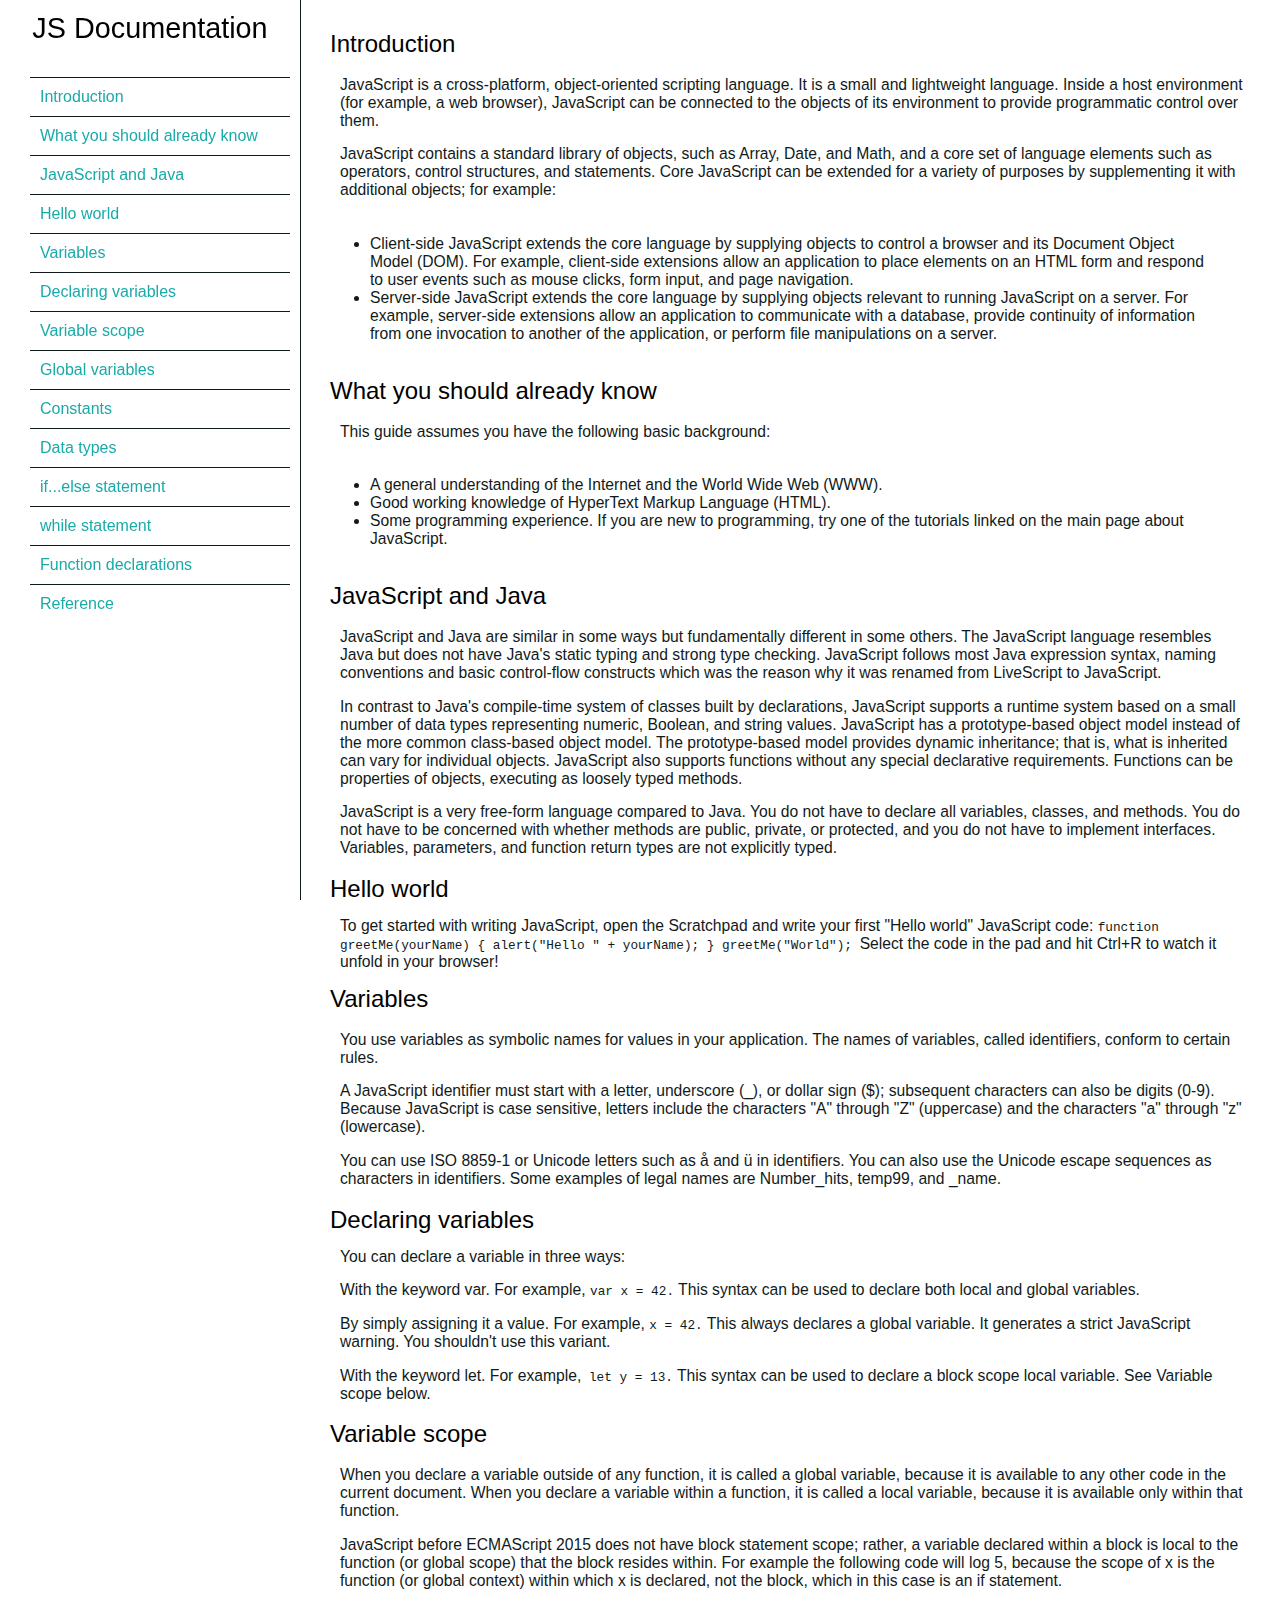
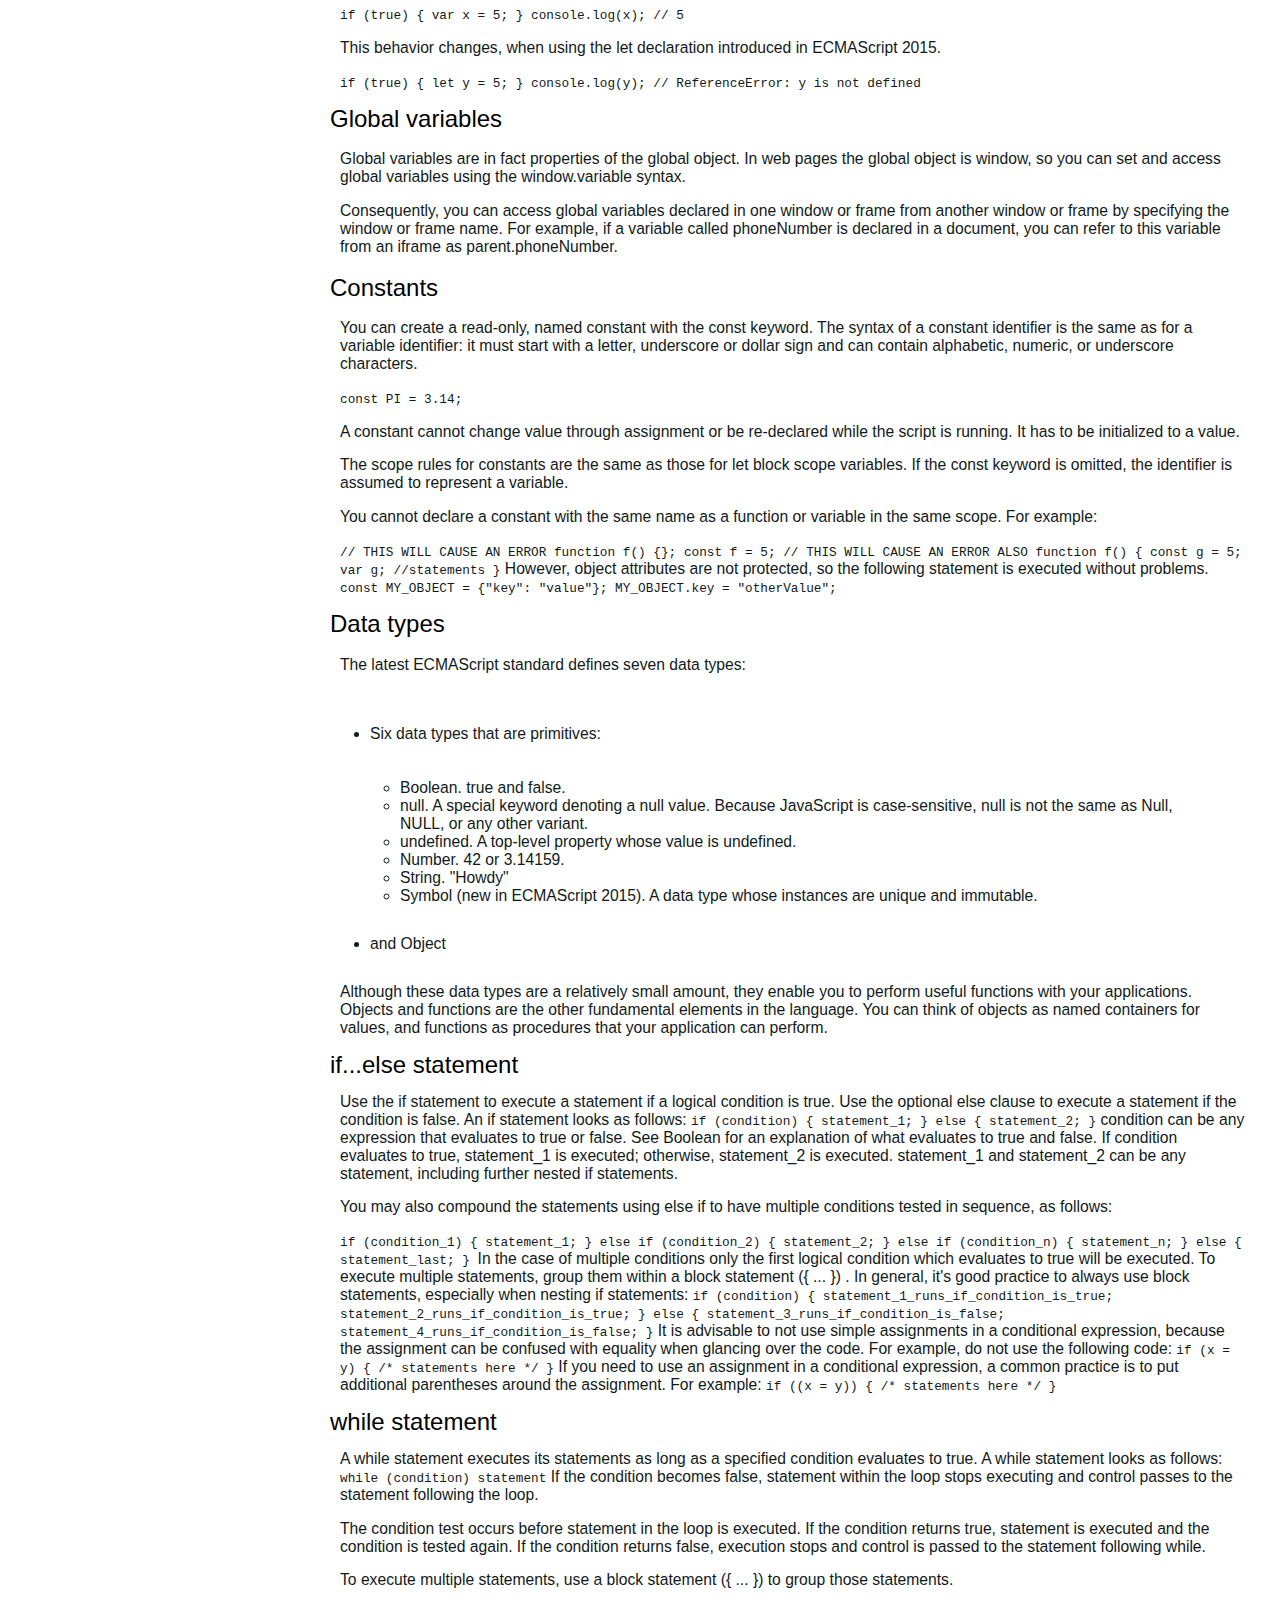
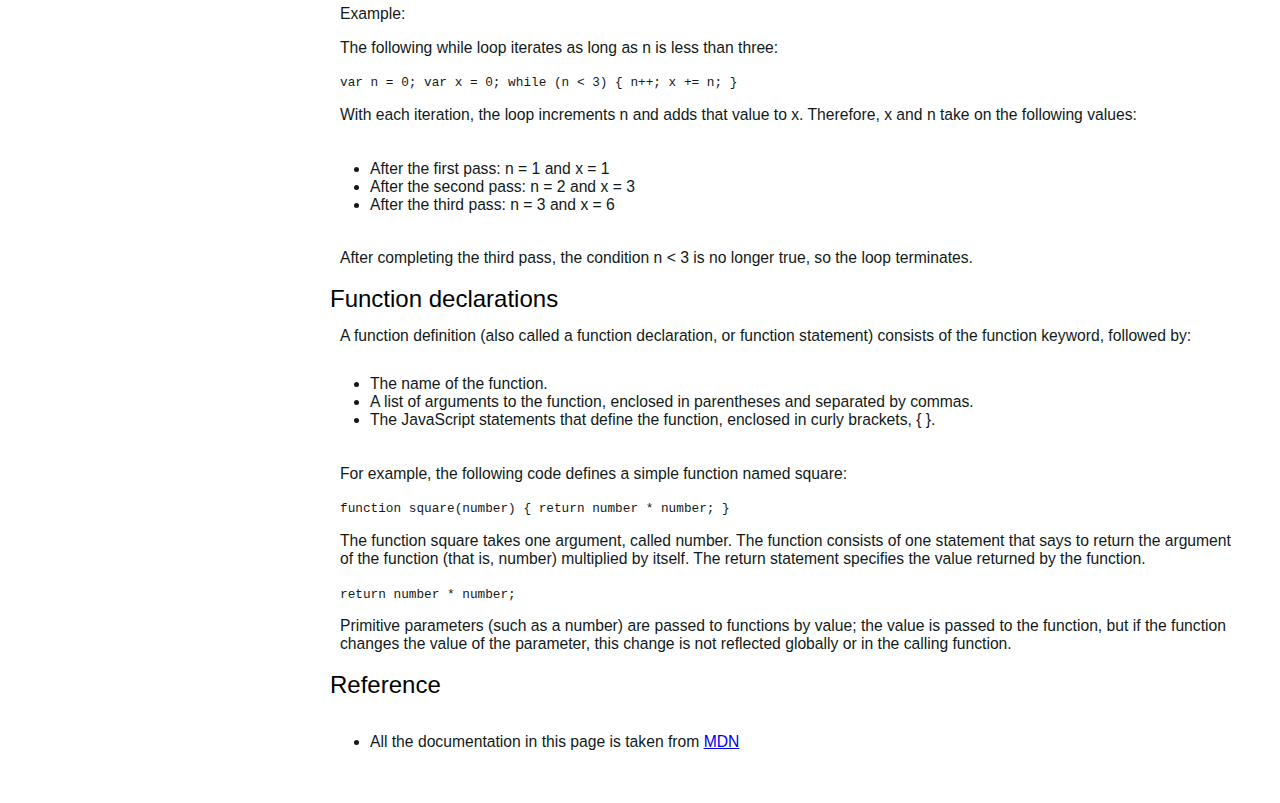
<file: Copy Js Documentation Page/index.html>
<!DOCTYPE html>
<html lang="en">
<head>
    <meta charset="UTF-8">
    <meta name="viewport" content="width=device-width, initial-scale=1.0">
    <title>Document</title>
    <link rel="stylesheet" href="styles.css">
</head>
<body>
    <nav id="navbar">
    <header>JS Documentation</header>
    <ul>
      <li><a class="nav-link" href="#Introduction">Introduction</a></li>
      <li>
        <a class="nav-link" href="#What_you_should_already_know">What you should already know</a>
      </li>
      <li>
        <a class="nav-link" href="#JavaScript_and_Java">JavaScript and Java</a>
      </li>
      <li><a class="nav-link" href="#Hello_world">Hello world</a></li>
      <li><a class="nav-link" href="#Variables">Variables</a></li>
      <li>
        <a class="nav-link" href="#Declaring_variables">Declaring variables</a>
      </li>
      <li><a class="nav-link" href="#Variable_scope">Variable scope</a></li>
      <li>
        <a class="nav-link" href="#Global_variables">Global variables</a>
      </li>
      <li><a class="nav-link" href="#Constants">Constants</a></li>
      <li><a class="nav-link" href="#Data_types">Data types</a></li>
      <li>
        <a class="nav-link" href="#if...else_statement">if...else statement</a>
      </li>
      <li><a class="nav-link" href="#while_statement">while statement</a></li>
      <li>
        <a class="nav-link" href="#Function_declarations">Function declarations</a>
      </li>
      <li><a class="nav-link" href="#Reference">Reference</a></li>
    </ul>
  </nav>
  <main id="main-doc">
    <section class="main-section" id="Introduction">
      <header>Introduction</header>
      <article>
        <p>
          JavaScript is a cross-platform, object-oriented scripting language.
          It is a small and lightweight language. Inside a host environment
          (for example, a web browser), JavaScript can be connected to the
          objects of its environment to provide programmatic control over
          them.
        </p>

        <p>
          JavaScript contains a standard library of objects, such as Array,
          Date, and Math, and a core set of language elements such as
          operators, control structures, and statements. Core JavaScript can
          be extended for a variety of purposes by supplementing it with
          additional objects; for example:
        </p>
        <ul>
          <li>
            Client-side JavaScript extends the core language by supplying
            objects to control a browser and its Document Object Model (DOM).
            For example, client-side extensions allow an application to place
            elements on an HTML form and respond to user events such as mouse
            clicks, form input, and page navigation.
          </li>
          <li>
            Server-side JavaScript extends the core language by supplying
            objects relevant to running JavaScript on a server. For example,
            server-side extensions allow an application to communicate with a
            database, provide continuity of information from one invocation to
            another of the application, or perform file manipulations on a
            server.
          </li>
        </ul>
      </article>
    </section>
    <section class="main-section" id="What_you_should_already_know">
      <header>What you should already know</header>
      <article>
        <p>This guide assumes you have the following basic background:</p>

        <ul>
          <li>
            A general understanding of the Internet and the World Wide Web
            (WWW).
          </li>
          <li>Good working knowledge of HyperText Markup Language (HTML).</li>
          <li>
            Some programming experience. If you are new to programming, try
            one of the tutorials linked on the main page about JavaScript.
          </li>
        </ul>
      </article>
    </section>
    <section class="main-section" id="JavaScript_and_Java">
      <header>JavaScript and Java</header>
      <article>
        <p>
          JavaScript and Java are similar in some ways but fundamentally
          different in some others. The JavaScript language resembles Java but
          does not have Java's static typing and strong type checking.
          JavaScript follows most Java expression syntax, naming conventions
          and basic control-flow constructs which was the reason why it was
          renamed from LiveScript to JavaScript.
        </p>

        <p>
          In contrast to Java's compile-time system of classes built by
          declarations, JavaScript supports a runtime system based on a small
          number of data types representing numeric, Boolean, and string
          values. JavaScript has a prototype-based object model instead of the
          more common class-based object model. The prototype-based model
          provides dynamic inheritance; that is, what is inherited can vary
          for individual objects. JavaScript also supports functions without
          any special declarative requirements. Functions can be properties of
          objects, executing as loosely typed methods.
        </p>
        <p>
          JavaScript is a very free-form language compared to Java. You do not
          have to declare all variables, classes, and methods. You do not have
          to be concerned with whether methods are public, private, or
          protected, and you do not have to implement interfaces. Variables,
          parameters, and function return types are not explicitly typed.
        </p>
      </article>
    </section>
    <section class="main-section" id="Hello_world">
      <header>Hello world</header>
      <article>
        To get started with writing JavaScript, open the Scratchpad and write
        your first "Hello world" JavaScript code:
        <code
            >function greetMe(yourName) { alert("Hello " + yourName); }
            greetMe("World");
          </code>

        Select the code in the pad and hit Ctrl+R to watch it unfold in your
        browser!
      </article>
    </section>
    <section class="main-section" id="Variables">
      <header>Variables</header>
      <article>
        <p>
          You use variables as symbolic names for values in your application.
          The names of variables, called identifiers, conform to certain rules.
        </p>
        <p>
          A JavaScript identifier must start with a letter, underscore (_), or
          dollar sign ($); subsequent characters can also be digits (0-9).
          Because JavaScript is case sensitive, letters include the characters
          "A" through "Z" (uppercase) and the characters "a" through "z"
          (lowercase).
        </p>
        <p>
          You can use ISO 8859-1 or Unicode letters such as å and ü in
          identifiers. You can also use the Unicode escape sequences as
          characters in identifiers. Some examples of legal names are
          Number_hits, temp99, and _name.
        </p>
      </article>
    </section>
    <section class="main-section" id="Declaring_variables">
      <header>Declaring variables</header>
      <article>
        You can declare a variable in three ways:
        <p>
          With the keyword var. For example, <code>var x = 42.</code> This
          syntax can be used to declare both local and global variables.
        </p>
        <p>
          By simply assigning it a value. For example,
          <code>x = 42.</code> This always declares a global variable. It
          generates a strict JavaScript warning. You shouldn't use this
          variant.
        </p>
        <p>
          With the keyword let. For example,<code> let y = 13.</code> This
          syntax can be used to declare a block scope local variable. See
          Variable scope below.
        </p>
      </article>
    </section>
    <section class="main-section" id="Variable_scope">
      <header>Variable scope</header>
      <article>
        <p>
          When you declare a variable outside of any function, it is called a
          global variable, because it is available to any other code in the
          current document. When you declare a variable within a function, it
          is called a local variable, because it is available only within that
          function.
        </p>

        <p>
          JavaScript before ECMAScript 2015 does not have block statement
          scope; rather, a variable declared within a block is local to the
          function (or global scope) that the block resides within. For
          example the following code will log 5, because the scope of x is the
          function (or global context) within which x is declared, not the
          block, which in this case is an if statement.
        </p>
        <code>if (true) { var x = 5; } console.log(x); // 5</code>
        <p>
          This behavior changes, when using the let declaration introduced in
          ECMAScript 2015.
        </p>

        <code
            >if (true) { let y = 5; } console.log(y); // ReferenceError: y is
            not defined</code>
      </article>
    </section>
    <section class="main-section" id="Global_variables">
      <header>Global variables</header>
      <article>
        <p>
          Global variables are in fact properties of the global object. In web
          pages the global object is window, so you can set and access global
          variables using the window.variable syntax.
        </p>

        <p>
          Consequently, you can access global variables declared in one window
          or frame from another window or frame by specifying the window or
          frame name. For example, if a variable called phoneNumber is
          declared in a document, you can refer to this variable from an
          iframe as parent.phoneNumber.
        </p>
      </article>
    </section>
    <section class="main-section" id="Constants">
      <header>Constants</header>
      <article>
        <p>
          You can create a read-only, named constant with the const keyword.
          The syntax of a constant identifier is the same as for a variable
          identifier: it must start with a letter, underscore or dollar sign
          and can contain alphabetic, numeric, or underscore characters.
        </p>

        <code>const PI = 3.14;</code>
        <p>
          A constant cannot change value through assignment or be re-declared
          while the script is running. It has to be initialized to a value.
        </p>

        <p>
          The scope rules for constants are the same as those for let block
          scope variables. If the const keyword is omitted, the identifier is
          assumed to represent a variable.
        </p>

        <p>
          You cannot declare a constant with the same name as a function or
          variable in the same scope. For example:
        </p>

        <code
            >// THIS WILL CAUSE AN ERROR function f() {}; const f = 5; // THIS
            WILL CAUSE AN ERROR ALSO function f() { const g = 5; var g;
            //statements }</code>
        However, object attributes are not protected, so the following
        statement is executed without problems.
        <code
            >const MY_OBJECT = {"key": "value"}; MY_OBJECT.key =
            "otherValue";</code>
      </article>
    </section>
    <section class="main-section" id="Data_types">
      <header>Data types</header>
      <article>
        <p>The latest ECMAScript standard defines seven data types:</p>
        <ul>
          <li>
            <p>Six data types that are primitives:</p>
            <ul>
              <li>Boolean. true and false.</li>
              <li>
                null. A special keyword denoting a null value. Because
                JavaScript is case-sensitive, null is not the same as Null,
                NULL, or any other variant.
              </li>
              <li>
                undefined. A top-level property whose value is undefined.
              </li>
              <li>Number. 42 or 3.14159.</li>
              <li>String. "Howdy"</li>
              <li>
                Symbol (new in ECMAScript 2015). A data type whose instances
                are unique and immutable.
              </li>
            </ul>
          </li>

          <li>and Object</li>
        </ul>
        Although these data types are a relatively small amount, they enable
        you to perform useful functions with your applications. Objects and
        functions are the other fundamental elements in the language. You can
        think of objects as named containers for values, and functions as
        procedures that your application can perform.
      </article>
    </section>
    <section class="main-section" id="if...else_statement">
      <header>if...else statement</header>
      <article>
        Use the if statement to execute a statement if a logical condition is
        true. Use the optional else clause to execute a statement if the
        condition is false. An if statement looks as follows:

        <code>if (condition) { statement_1; } else { statement_2; }</code>
        condition can be any expression that evaluates to true or false. See
        Boolean for an explanation of what evaluates to true and false. If
        condition evaluates to true, statement_1 is executed; otherwise,
        statement_2 is executed. statement_1 and statement_2 can be any
        statement, including further nested if statements.
        <p>
          You may also compound the statements using else if to have multiple
          conditions tested in sequence, as follows:
        </p>
        <code
            >if (condition_1) { statement_1; } else if (condition_2) {
            statement_2; } else if (condition_n) { statement_n; } else {
            statement_last; }
          </code>
        In the case of multiple conditions only the first logical condition
        which evaluates to true will be executed. To execute multiple
        statements, group them within a block statement ({ ... }) . In
        general, it's good practice to always use block statements, especially
        when nesting if statements:

        <code
            >if (condition) { statement_1_runs_if_condition_is_true;
            statement_2_runs_if_condition_is_true; } else {
            statement_3_runs_if_condition_is_false;
            statement_4_runs_if_condition_is_false; }</code>
        It is advisable to not use simple assignments in a conditional
        expression, because the assignment can be confused with equality when
        glancing over the code. For example, do not use the following code:
        <code>if (x = y) { /* statements here */ }</code> If you need to use
        an assignment in a conditional expression, a common practice is to put
        additional parentheses around the assignment. For example:

        <code>if ((x = y)) { /* statements here */ }</code>
      </article>
    </section>
    <section class="main-section" id="while_statement">
      <header>while statement</header>
      <article>
        A while statement executes its statements as long as a specified
        condition evaluates to true. A while statement looks as follows:

        <code>while (condition) statement</code> If the condition becomes
        false, statement within the loop stops executing and control passes to
        the statement following the loop.

        <p>
          The condition test occurs before statement in the loop is executed.
          If the condition returns true, statement is executed and the
          condition is tested again. If the condition returns false, execution
          stops and control is passed to the statement following while.
        </p>

        <p>
          To execute multiple statements, use a block statement ({ ... }) to
          group those statements.
        </p>

        Example:

        <p>
          The following while loop iterates as long as n is less than three:
        </p>

        <code>var n = 0; var x = 0; while (n &lt; 3) { n++; x += n; }</code>
        <p>
          With each iteration, the loop increments n and adds that value to x.
          Therefore, x and n take on the following values:
        </p>

        <ul>
          <li>After the first pass: n = 1 and x = 1</li>
          <li>After the second pass: n = 2 and x = 3</li>
          <li>After the third pass: n = 3 and x = 6</li>
        </ul>
        <p>
          After completing the third pass, the condition n &lt; 3 is no longer
          true, so the loop terminates.
        </p>
      </article>
    </section>
    <section class="main-section" id="Function_declarations">
      <header>Function declarations</header>
      <article>
        A function definition (also called a function declaration, or function
        statement) consists of the function keyword, followed by:

        <ul>
          <li>The name of the function.</li>
          <li>
            A list of arguments to the function, enclosed in parentheses and
            separated by commas.
          </li>
          <li>
            The JavaScript statements that define the function, enclosed in
            curly brackets, { }.
          </li>
        </ul>
        <p>
          For example, the following code defines a simple function named
          square:
        </p>

        <code>function square(number) { return number * number; }</code>
        <p>
          The function square takes one argument, called number. The function
          consists of one statement that says to return the argument of the
          function (that is, number) multiplied by itself. The return
          statement specifies the value returned by the function.
        </p>
        <code>return number * number;</code>
        <p>
          Primitive parameters (such as a number) are passed to functions by
          value; the value is passed to the function, but if the function
          changes the value of the parameter, this change is not reflected
          globally or in the calling function.
        </p>
      </article>
    </section>
    <section class="main-section" id="Reference">
      <header>Reference</header>
      <article>
        <ul>
          <li>
            All the documentation in this page is taken from
            <a href="https://developer.mozilla.org/en-US/docs/Web/JavaScript/Guide" target="_blank">MDN</a>
          </li>
        </ul>
      </article>
    </section>
  </main>
</body>
</html>
</file>
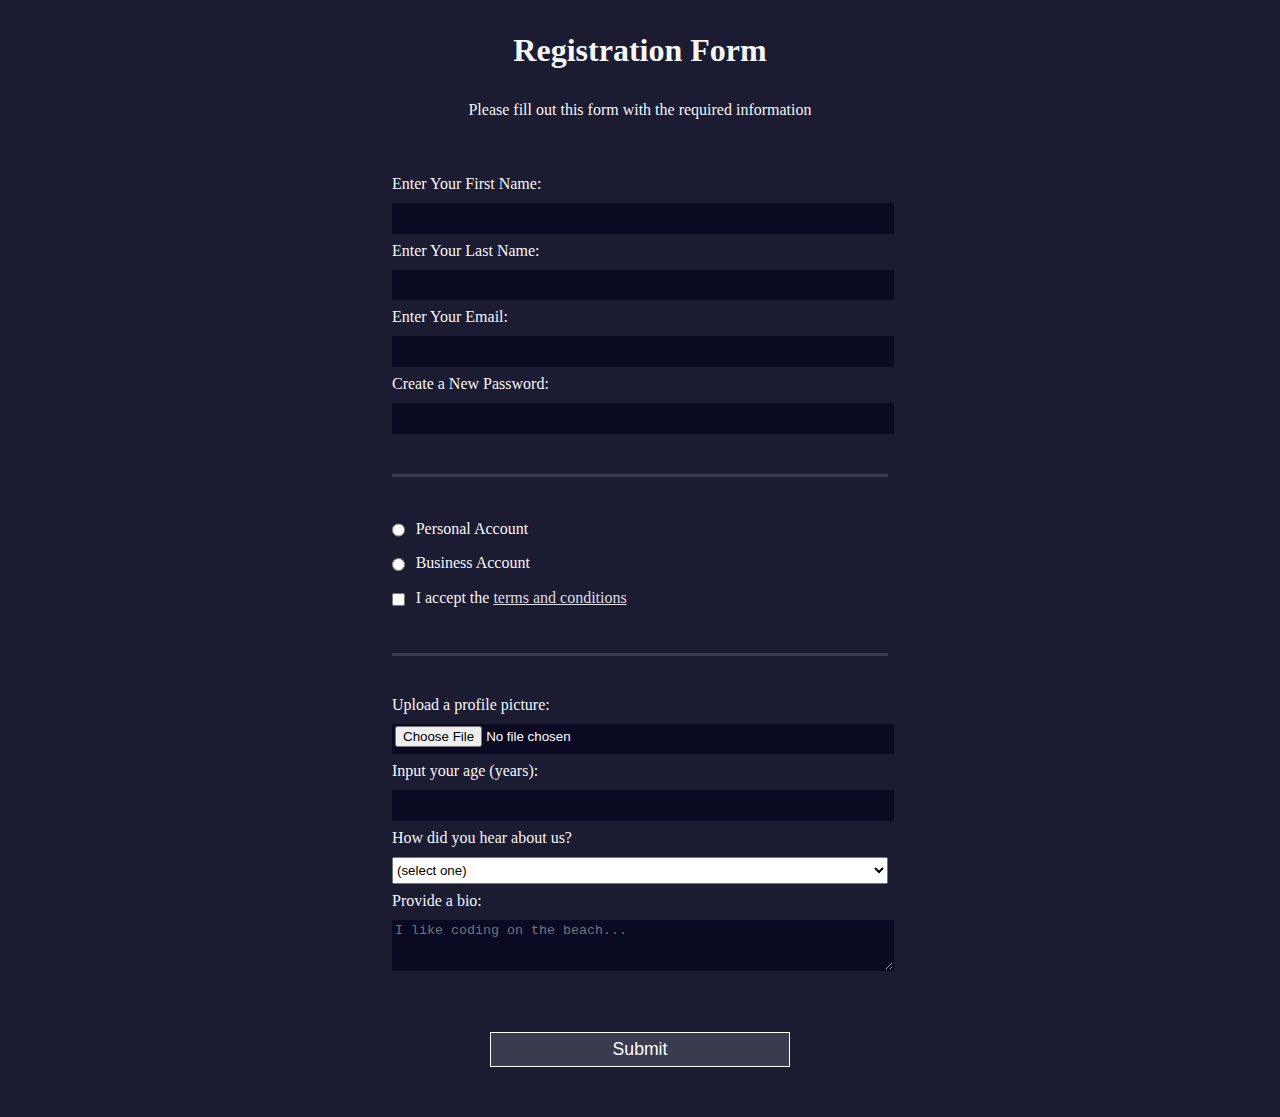
<file: Registration form/index.html>
<!DOCTYPE html>
<html lang="en">
  <head>
    <meta charset="UTF-8">
    <title>Registration Form</title>
    <link rel="stylesheet" href="styles.css" />
  </head>
  <body>
    <h1>Registration Form</h1>
    <p>Please fill out this form with the required information</p>
    <form method="post" action='https://register-demo.freecodecamp.org'>
      <fieldset>
        <label for="first-name">Enter Your First Name: <input id="first-name" name="first-name" type="text" required /></label>
        <label for="last-name">Enter Your Last Name: <input id="last-name" name="last-name" type="text" required /></label>
        <label for="email">Enter Your Email: <input id="email" name="email" type="email" required /></label>
        <label for="new-password">Create a New Password: <input id="new-password" name="new-password" type="password" pattern="[a-z0-5]{8,}" required /></label>
      </fieldset>
      <fieldset>
        <label for="personal-account"><input id="personal-account" type="radio" name="account-type" class="inline" /> Personal Account</label>
        <label for="business-account"><input id="business-account" type="radio" name="account-type" class="inline" /> Business Account</label>
        <label for="terms-and-conditions">
          <input id="terms-and-conditions" type="checkbox" required name="terms-and-conditions" class="inline" /> I accept the <a href="https://www.freecodecamp.org/news/terms-of-service/">terms and conditions</a>
        </label>
      </fieldset>
      <fieldset>
        <label for="profile-picture">Upload a profile picture: <input id="profile-picture" type="file" name="file" /></label>
        <label for="age">Input your age (years): <input id="age" type="number" name="age" min="13" max="120" /></label>
        <label for="referrer">How did you hear about us?
          <select id="referrer" name="referrer">
            <option value="">(select one)</option>
            <option value="1">freeCodeCamp News</option>
            <option value="2">freeCodeCamp YouTube Channel</option>
            <option value="3">freeCodeCamp Forum</option>
            <option value="4">Other</option>
          </select>
        </label>
        <label for="bio">Provide a bio:
          <textarea id="bio" name="bio" rows="3" cols="30" placeholder="I like coding on the beach..."></textarea>
        </label>
      </fieldset>
      <input type="submit" value="Submit" />
    </form>
  </body>
</html>
</file>
<file: Copy Js Documentation Page/styles.css>
body{
    width: 100%;
    box-sizing: boder-box;
    background-color: #fff;
    font-family: 'Open Sans', Arial, sans-serif;
    color: #111a1a;
  }
  
  #navbar{
    position: fixed;
    min-width: 270px;
    border-right: 1px solid;
    top: 0;
    left: 0;
    width: 300px;
    height: 100%;
  }
  
  #navbar header{
    font-size: 1.8em;
  }
  
  header{
    color: black;
    text-align: center;
    font-size: 1.5rem;
    margin: 10px;
    padding: 2px;
    font-weight: 400;
  }
  
  #navbar ul{
    height: 88%;
    margin: 10px;
    overflow-x: hidden;
    overflow-y: auto;
  }
  
  ul{
    display: block;
    margin: 10px;
    padding: 20px;
  }
  
  #navbar li{
    position: relative;
    border-top: 1px solid;
    padding: 10px;
    width: 100%;
    list-style: none;
  }
  #navbar a{
    text-decoration: none;
    color: #1aaaaa;
  }
  
  #navbar a:active{
    color: red;
  }
  #navbar a:hover{
    color: black;
  }
  
  
  
  li{
    
    display: list-item;
      
  }
  
  main{
    display: block;
  }
  
  #main-doc{
    position: absolute;
    margin-left: 300px;
    margin-bottom: 100px;
    padding: 20px;
  }
  
  section{
    display: block;
  }
  
  #main-doc header{
    color: black;
    text-align: left;
    margin: 0;
  }
  
  section article{
    margin: 12px;
    font-size: 0.98em;
  }
  
@media (max-width:400px) {
    #navbar{
        width: 200px;
    }
    #navbar li{
        font-size: 1.5rem;
    }
}  

@media(max-width:300px){
    #navbar{
        width:  150px;
    }
    #navbar li{
        font-size: 2rem;
    }
}
</file>
<file: Registration form/styles.css>
body {
    width: 100%;
    height: 100vh;
    margin: 0;
    background-color: #1b1b32;
    color: #f5f6f7;
    font-family: Tahoma;
    font-size: 16px;
  }
  
  h1, p {
    margin: 1em auto;
    text-align: center;
  }
  
  form {
    width: 60vw;
    max-width: 500px;
    min-width: 300px;
    margin: 0 auto;
    padding-bottom: 2em;
  }
  
  fieldset {
    border: none;
    padding: 2rem 0;
    border-bottom: 3px solid #3b3b4f;
  }
  
  fieldset:last-of-type {
    border-bottom: none;
  }
  
  label {
    display: block;
    margin: 0.5rem 0;
  }
  
  input,
  textarea,
  select {
    margin: 10px 0 0 0;
    width: 100%;
    min-height: 2em;
  }
  
  input, textarea {
    background-color: #0a0a23;
    border: 1px solid #0a0a23;
    color: #ffffff;
  }
  
  .inline {
    width: unset;
    margin: 0 0.5em 0 0;
    vertical-align: middle;
  }
  
  input[type="submit"] {
    display: block;
    width: 60%;
    margin: 1em auto;
    height: 2em;
    font-size: 1.1rem;
    background-color: #3b3b4f;
    border-color: white;
    min-width: 300px;
  }
  
  input[type="file"] {
    padding: 1px 2px;
  }
  
  a{
    color: #dfdfe2;
  }
</file>
